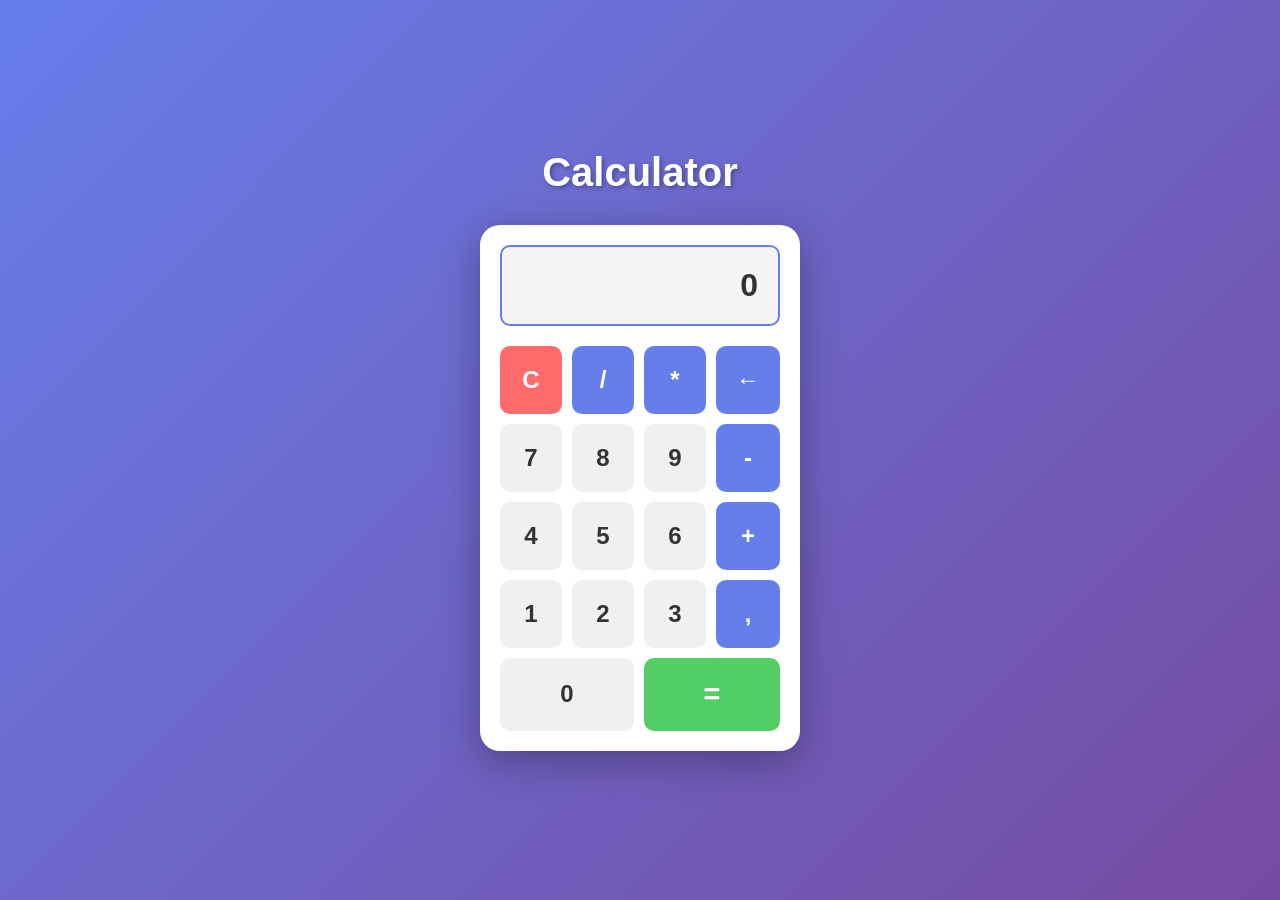
<file: index.html>
<!DOCTYPE html>
<html lang="en">
<head>
    <meta charset="UTF-8">
    <meta name="viewport" content="width=device-width, initial-scale=1.0">
    <title>Simple Calculator</title>
    <link rel="stylesheet" href="style.css">
</head>
<body>
    <div class="container">
        <h1>Calculator</h1>
        <div class="calculator">
            <input type="text" id="display" class="display" readonly>
            <div class="buttons">
                <button class="btn btn-clear" onclick="clearDisplay()">C</button>
                <button class="btn btn-operator" onclick="appendOperator('/')">/</button>
                <button class="btn btn-operator" onclick="appendOperator('*')">*</button>
                <button class="btn btn-operator" onclick="deleteLast()">←</button>

                <button class="btn" onclick="appendNumber('7')">7</button>
                <button class="btn" onclick="appendNumber('8')">8</button>
                <button class="btn" onclick="appendNumber('9')">9</button>
                <button class="btn btn-operator" onclick="appendOperator('-')">-</button>

                <button class="btn" onclick="appendNumber('4')">4</button>
                <button class="btn" onclick="appendNumber('5')">5</button>
                <button class="btn" onclick="appendNumber('6')">6</button>
                <button class="btn btn-operator" onclick="appendOperator('+')">+</button>

                <button class="btn" onclick="appendNumber('1')">1</button>
                <button class="btn" onclick="appendNumber('2')">2</button>
                <button class="btn" onclick="appendNumber('3')">3</button>
                <button class="btn btn-operator" onclick="appendDecimal()">,</button>

                <button class="btn btn-zero" onclick="appendNumber('0')">0</button>
                <button class="btn btn-equals" onclick="calculate()">=</button>
            </div>
        </div>
    </div>
    <script src="script.js"></script>
</body>
</html>
</file>
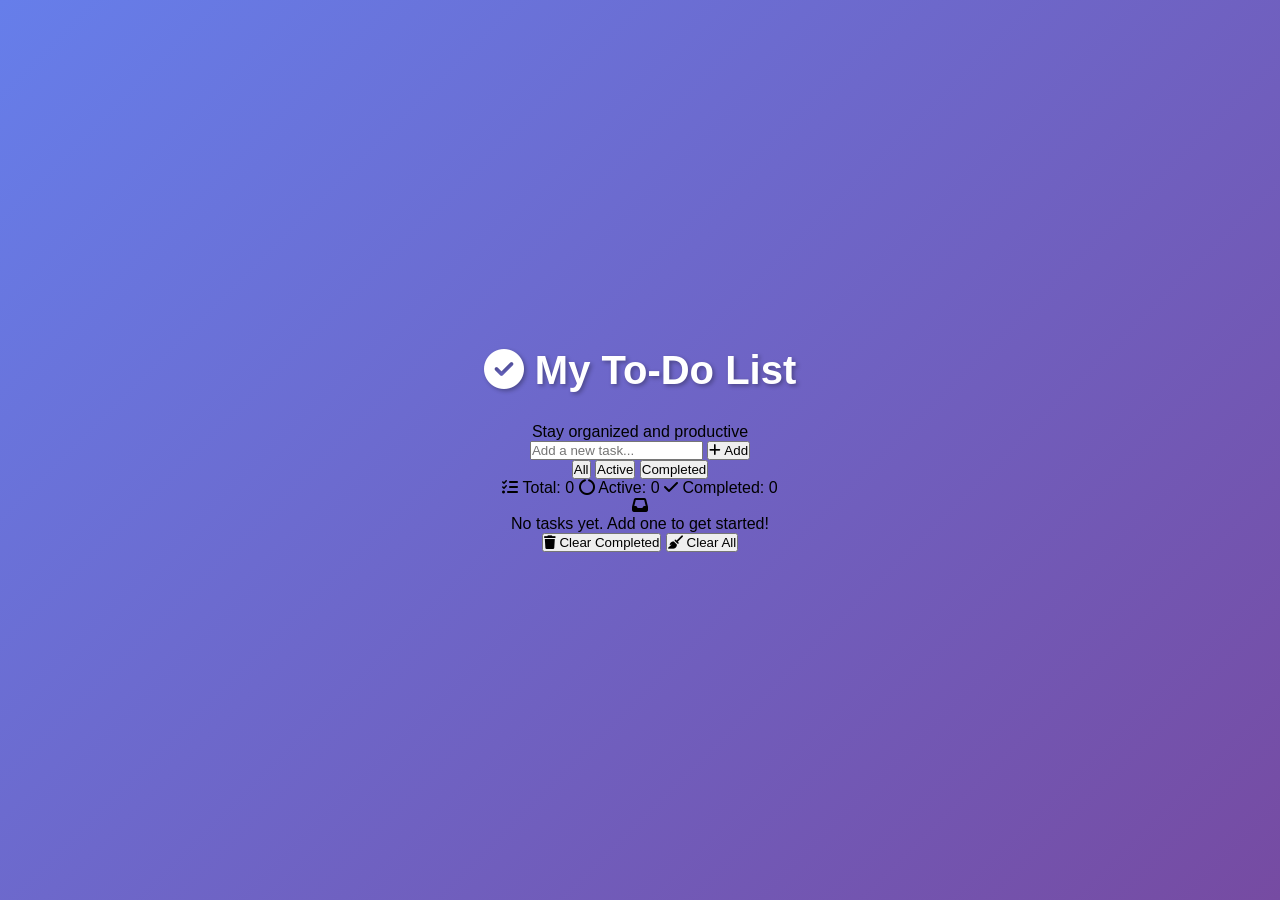
<file: todo-index.html>
<!DOCTYPE html>
<html lang="en">
<head>
    <meta charset="UTF-8">
    <meta name="viewport" content="width=device-width, initial-scale=1.0">
    <title>To-Do List App</title>
    <link rel="stylesheet" href="https://cdnjs.cloudflare.com/ajax/libs/font-awesome/6.4.0/css/all.min.css">
    <link rel="stylesheet" href="style.css">
</head>
<body>
    <div class="container">
        <div class="todo-app">
            <div class="header">
                <h1><i class="fas fa-check-circle"></i> My To-Do List</h1>
                <p>Stay organized and productive</p>
            </div>

            <div class="input-section">
                <input 
                    type="text" 
                    id="todoInput" 
                    class="todo-input" 
                    placeholder="Add a new task..."
                    autocomplete="off"
                >
                <button class="add-btn" onclick="addTodo()">
                    <i class="fas fa-plus"></i> Add
                </button>
            </div>

            <div class="filter-section">
                <button class="filter-btn active" onclick="filterTodos('all')">All</button>
                <button class="filter-btn" onclick="filterTodos('active')">Active</button>
                <button class="filter-btn" onclick="filterTodos('completed')">Completed</button>
            </div>

            <div class="stats-section">
                <span class="stat"><i class="fas fa-tasks"></i> Total: <span id="totalCount">0</span></span>
                <span class="stat"><i class="fas fa-circle-notch"></i> Active: <span id="activeCount">0</span></span>
                <span class="stat"><i class="fas fa-check"></i> Completed: <span id="completedCount">0</span></span>
            </div>

            <ul class="todo-list" id="todoList"></ul>

            <div class="empty-state" id="emptyState">
                <i class="fas fa-inbox"></i>
                <p>No tasks yet. Add one to get started!</p>
            </div>

            <div class="action-section">
                <button class="clear-btn" onclick="clearCompleted()">
                    <i class="fas fa-trash"></i> Clear Completed
                </button>
                <button class="clear-all-btn" onclick="clearAll()">
                    <i class="fas fa-broom"></i> Clear All
                </button>
            </div>
        </div>
    </div>

    <script src="script.js"></script>
</body>
</html>
</file>
<file: style.css>
* {
    margin: 0;
    padding: 0;
    box-sizing: border-box;
}

body {
    font-family: 'Segoe UI', Tahoma, Geneva, Verdana, sans-serif;
    display: flex;
    justify-content: center;
    align-items: center;
    min-height: 100vh;
    background: linear-gradient(135deg, #667eea 0%, #764ba2 100%);
}

.container {
    text-align: center;
}

h1 {
    color: white;
    margin-bottom: 30px;
    font-size: 2.5em;
    text-shadow: 2px 2px 4px rgba(0, 0, 0, 0.3);
}

.calculator {
    background: white;
    border-radius: 20px;
    box-shadow: 0 10px 40px rgba(0, 0, 0, 0.3);
    padding: 20px;
    width: 320px;
}

.display {
    width: 100%;
    padding: 20px;
    font-size: 2em;
    text-align: right;
    border: 2px solid #667eea;
    border-radius: 10px;
    margin-bottom: 20px;
    background: #f5f5f5;
    color: #333;
    font-weight: bold;
}

.buttons {
    display: grid;
    grid-template-columns: repeat(4, 1fr);
    gap: 10px;
}

.btn {
    padding: 20px;
    font-size: 1.5em;
    border: none;
    border-radius: 10px;
    cursor: pointer;
    background: #f0f0f0;
    color: #333;
    font-weight: bold;
    transition: all 0.3s ease;
}

.btn:hover {
    background: #e0e0e0;
    transform: translateY(-2px);
    box-shadow: 0 5px 15px rgba(0, 0, 0, 0.2);
}

.btn:active {
    transform: translateY(0);
    box-shadow: 0 2px 5px rgba(0, 0, 0, 0.1);
}

.btn-operator {
    background: #667eea;
    color: white;
}

.btn-operator:hover {
    background: #5568d3;
}

.btn-clear {
    background: #ff6b6b;
    color: white;
    grid-column: span 1;
}

.btn-clear:hover {
    background: #ff5252;
}

.btn-equals {
    background: #51cf66;
    color: white;
    grid-column: span 2;
    font-size: 1.8em;
}

.btn-equals:hover {
    background: #40c057;
}

.btn-zero {
    grid-column: span 2;
}

/* Responsive Design */
@media (max-width: 400px) {
    .calculator {
        width: 100%;
        max-width: 300px;
    }

    h1 {
        font-size: 2em;
    }

    .btn {
        padding: 15px;
        font-size: 1.2em;
    }

    .display {
        font-size: 1.5em;
        padding: 15px;
    }
}
</file>
